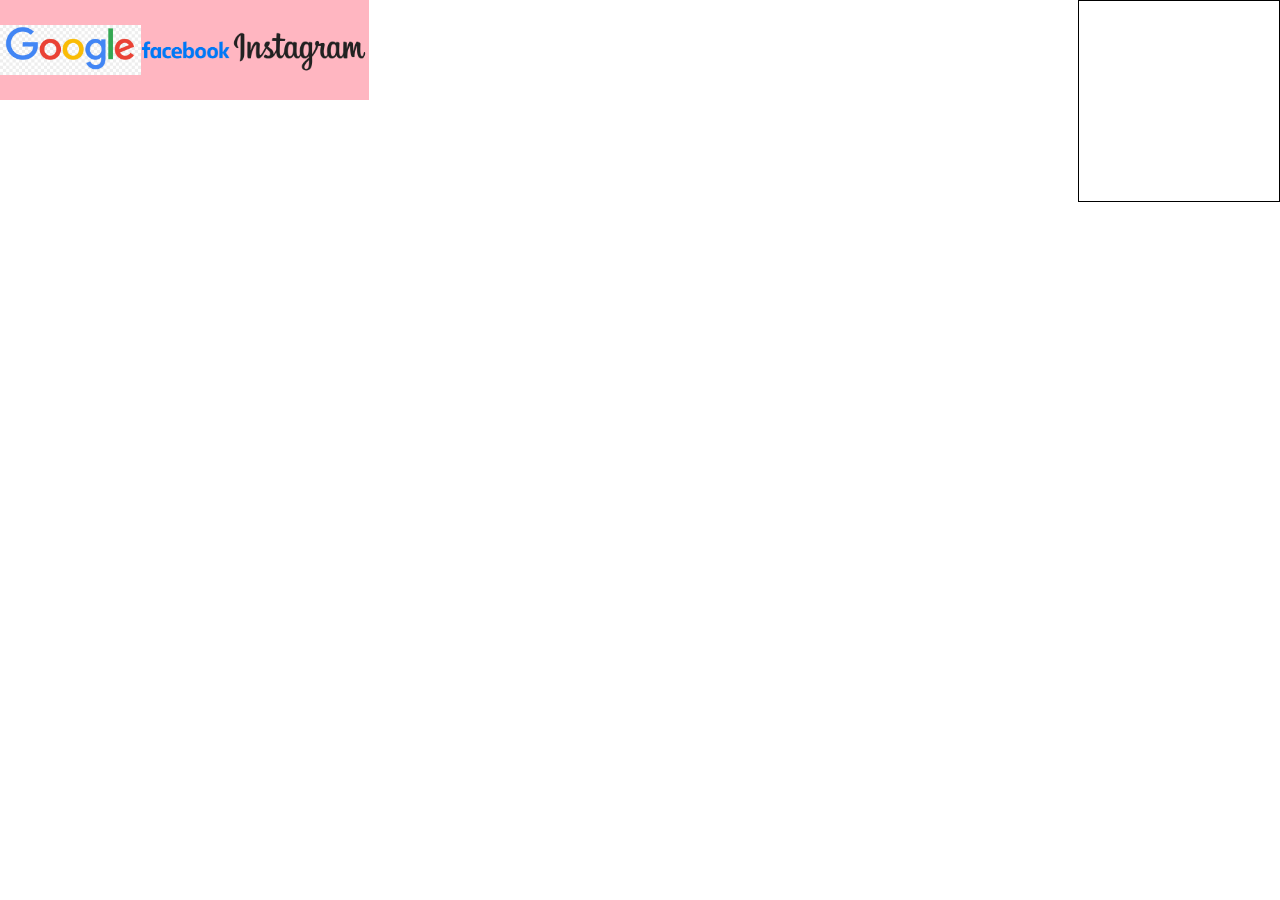
<file: Lesson_2/index.html>
<!DOCTYPE html>
<html lang="en">
<head>
  <meta charset="UTF-8">
  <meta http-equiv="X-UA-Compatible" content="IE=edge">
  <meta name="viewport" content="width=device-width, initial-scale=1.0">
  <link rel="stylesheet" href="css/style.css">
  <title>Document</title>
</head>
<body>

  <!-- <div class="flex_container">
    <div>1</div>
    <div>2</div>
    <div>3</div>
    <div>4</div>
    <div>5</div>
    <div>6</div>
    <div>7</div>
  </div> -->

  <!-- ====================== -->

  <div class="container">

    <div class="logos">
      <img src="./media/google_logo.jpg" alt="google_logo">
      <img src="./media/facebook_logo.png" alt="facebook_logo">
      <img src="./media/Instagram_logo.png" alt="instagram_logo">
    </div>

    <div class="square"></div>
  </div>
  
  
</body>
</html>
</file>
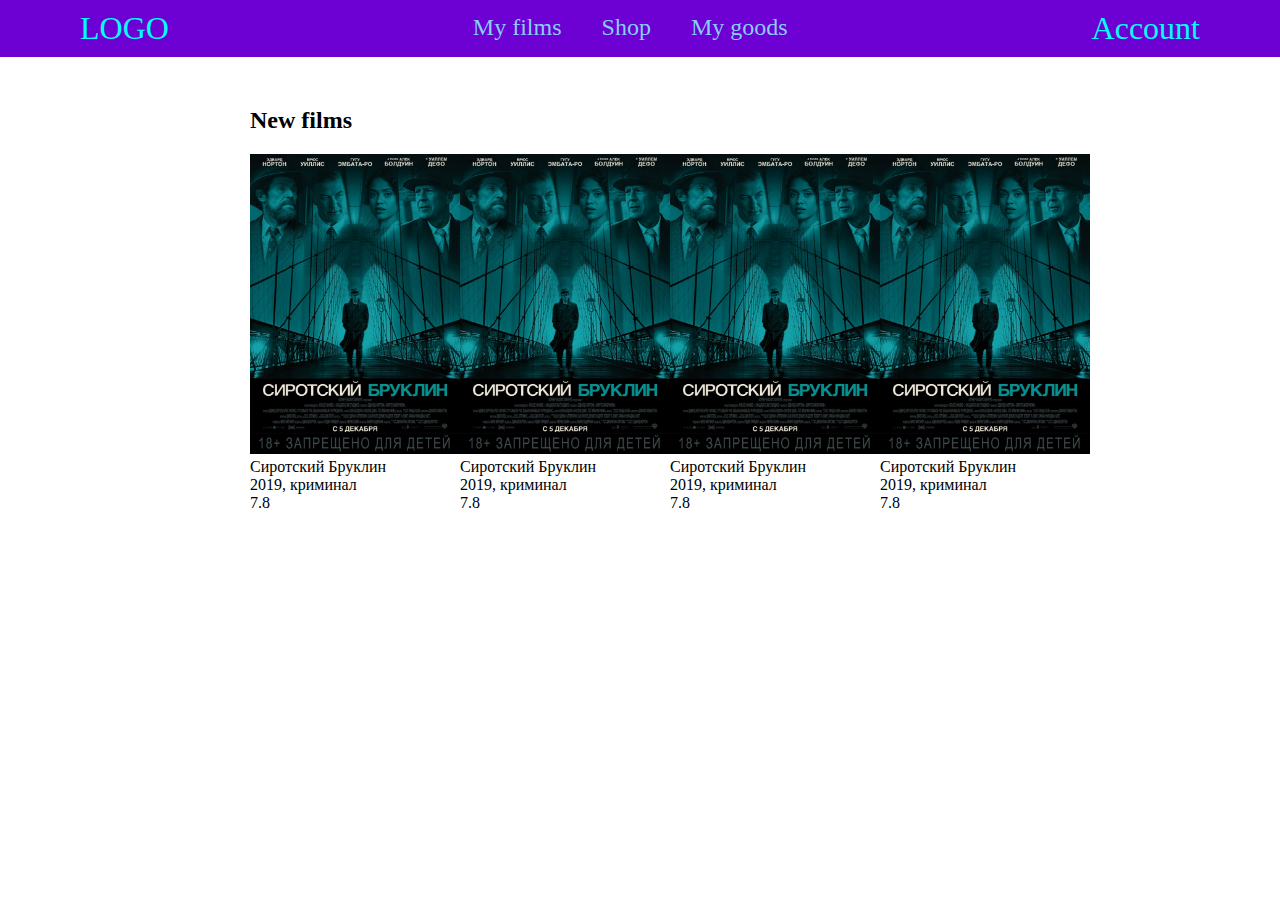
<file: Lesson_4/index.html>
<!DOCTYPE html>
<html lang="en">
<head>
  <meta charset="UTF-8">
  <meta http-equiv="X-UA-Compatible" content="IE=edge">
  <meta name="viewport" content="width=device-width, initial-scale=1.0">
  <link rel="stylesheet" href="css/style.css">
  <title>Document</title>
</head>
<body>

  <header class="header">
    <a href="index.html">LOGO</a>
    <nav>
      <ul class="nav_menu">
        <li>My films</li>
        <li>Shop</li>
        <li>My goods</li>
      </ul>
    </nav>
    <a href="#">Account</a>
  </header>

  <main>
    <section id="new_films" class="wrapper">
      <h2>New films</h2>
      <div class="films_container">
        <div class="film_item">
          <img src="./media/bryklin.jpg" alt="image">
          <p>Сиротский Бруклин</p>
          <p>2019, криминал</p>
          <div>7.8</div>
        </div>
        <div class="film_item">
          <img src="./media/bryklin.jpg" alt="image">
          <p>Сиротский Бруклин</p>
          <p>2019, криминал</p>
          <div>7.8</div>
        </div>
        <div class="film_item">
          <img src="./media/bryklin.jpg" alt="image">
          <p>Сиротский Бруклин</p>
          <p>2019, криминал</p>
          <div>7.8</div>
        </div>
        <div class="film_item">
          <img src="./media/bryklin.jpg" alt="image">
          <p>Сиротский Бруклин</p>
          <p>2019, криминал</p>
          <div>7.8</div>
        </div>
      </div>
    </section>

    <section id="recommended_films"></section>
  </main>

  <!--
    ul - unordered list
    ol - ordered list
  -->

</body>
</html>
</file>
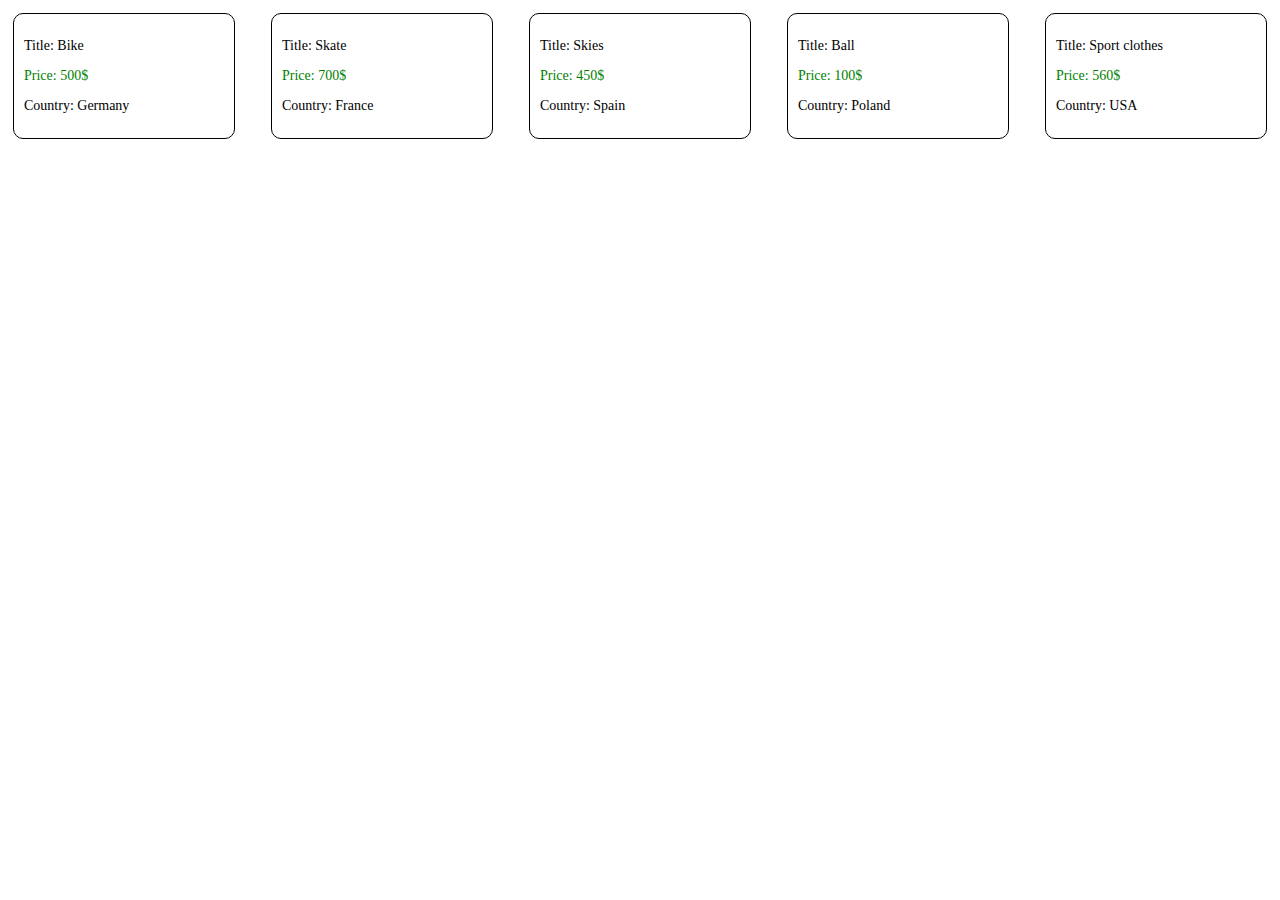
<file: Lesson_7_DOM/index.html>
<!DOCTYPE html>
<html lang="en">
<head>
  <meta charset="UTF-8">
  <meta http-equiv="X-UA-Compatible" content="IE=edge">
  <meta name="viewport" content="width=device-width, initial-scale=1.0">
  <link rel="stylesheet" href="css/style.css">
  <title>Document</title>
</head>
<body>
  
  <div class="container"></div>

  <script src="scripts/script.js"></script>
</body>
</html>
</file>
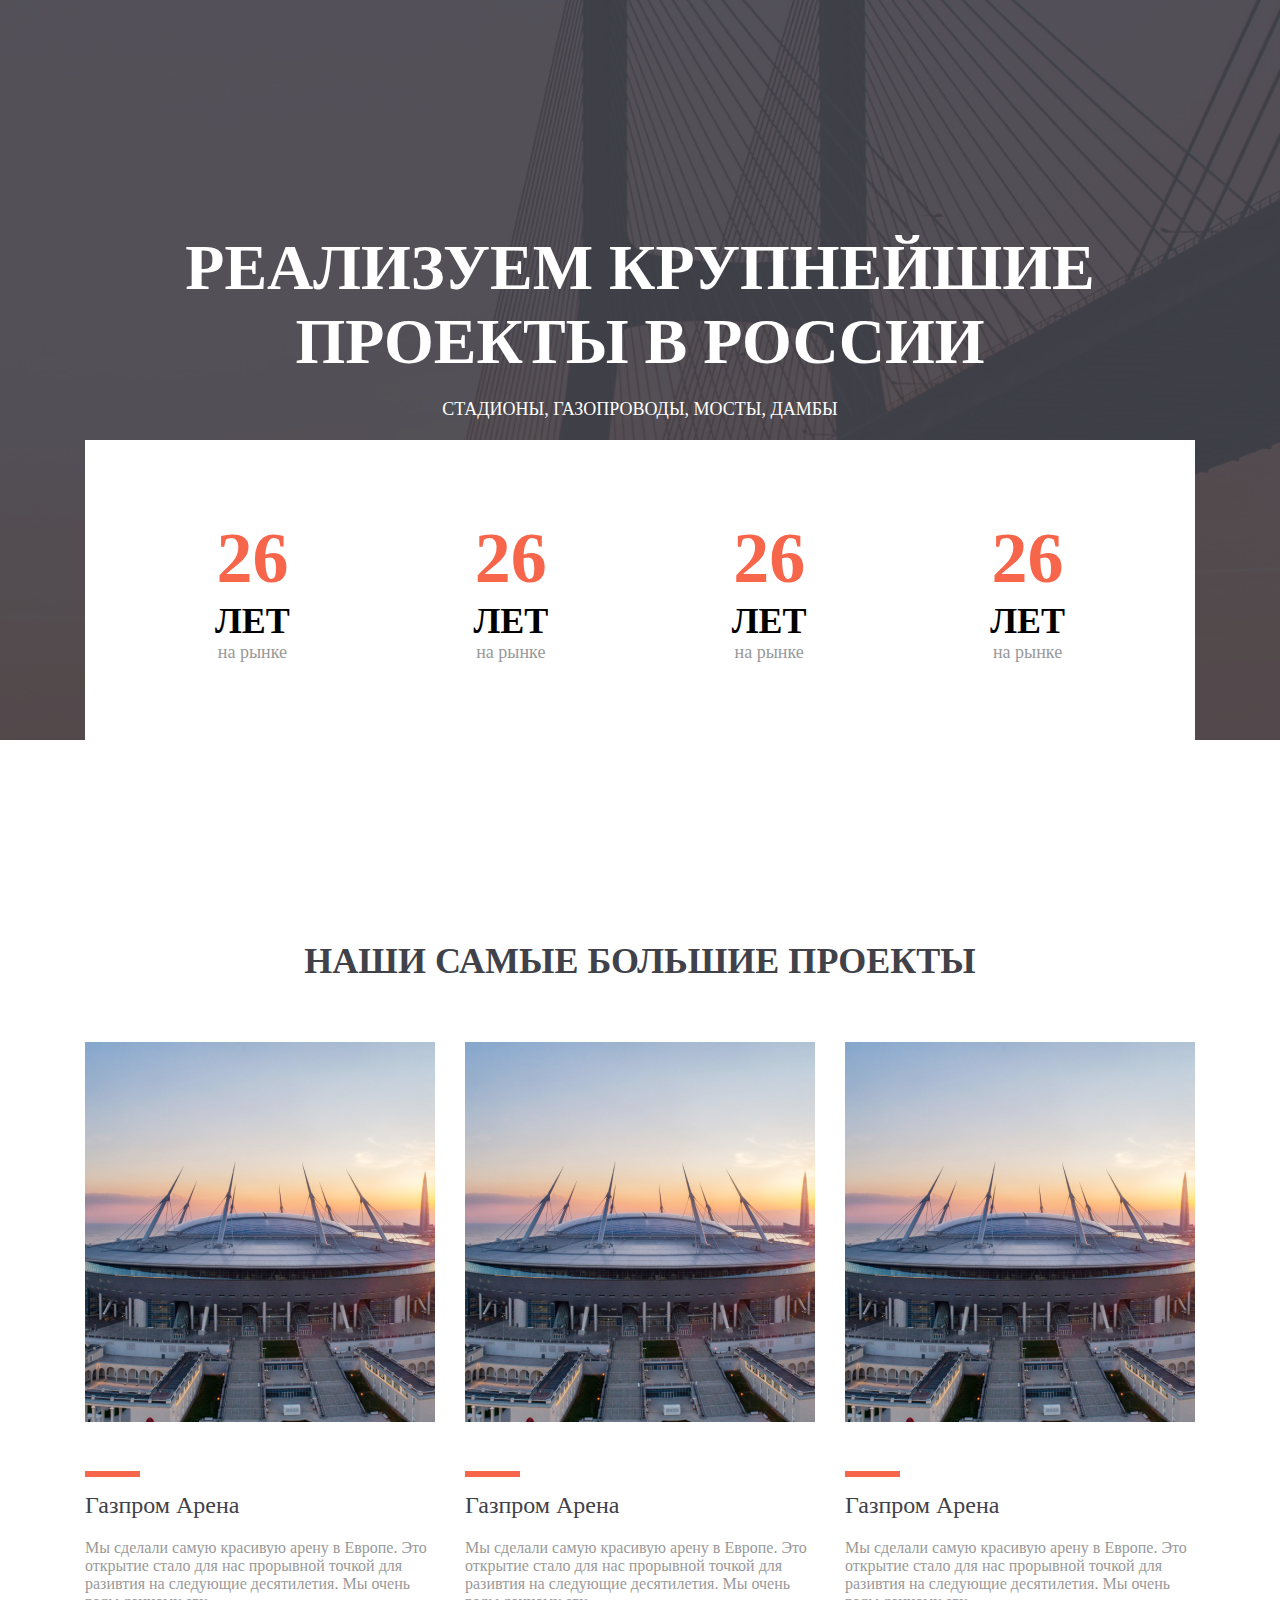
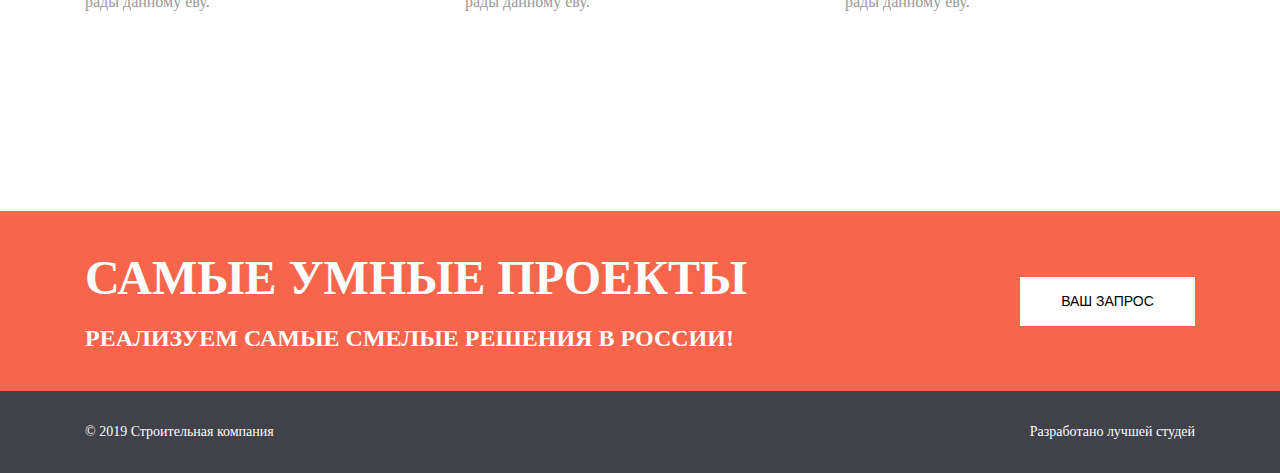
<file: Lesson_3/telran_proj-master/index.html>
<!DOCTYPE html>
<html lang="en">
<head>
    <meta charset="UTF-8">
    <meta http-equiv="X-UA-Compatible" content="IE=edge">
    <meta name="viewport" content="width=device-width, initial-scale=1.0">
    <title>Document</title>
    <link rel="stylesheet" href="style/style.css">
</head>
<body>
    <header>
        <div class="wrapper">
            <h1>РЕАЛИЗУЕМ КРУПНЕЙШИЕ ПРОЕКТЫ В РОССИИ</h1>
            <p class="subheader">стадионы, газопроводы, мосты, дамбы</p>
            <div class="achievements">
                <div>
                    <p class="value">26</p>
                    <p class="unit">лет</p>
                    <p class="descr">на рынке</p>
                </div>
                <div>
                    <p class="value">26</p>
                    <p class="unit">лет</p>
                    <p class="descr">на рынке</p>
                </div>
                <div>
                    <p class="value">26</p>
                    <p class="unit">лет</p>
                    <p class="descr">на рынке</p>
                </div>
                <div>
                    <p class="value">26</p>
                    <p class="unit">лет</p>
                    <p class="descr">на рынке</p>
                </div>
            </div>
        </div>
    </header>

    <main>
      <section id="big_projects">
        <div class="wrapper">
          <h2>НАШИ САМЫЕ БОЛЬШИЕ ПРОЕКТЫ</h2>
          <div class="cards_container">
            <div class="project_card">
              <img src="./media/proj_img.png" alt="photo">
              <div class="divider"></div>
              <p class="project_title">Газпром Арена</p>
              <p class="project_descr">Мы сделали самую красивую арену в Европе. Это открытие стало для нас прорывной точкой для разивтия на следующие десятилетия. Мы очень рады данному еву.</p>
            </div>
  
            <div class="project_card">
              <img src="./media/proj_img.png" alt="photo">
              <div class="divider"></div>
              <p class="project_title">Газпром Арена</p>
              <p class="project_descr">Мы сделали самую красивую арену в Европе. Это открытие стало для нас прорывной точкой для разивтия на следующие десятилетия. Мы очень рады данному еву.</p>
            </div>
  
            <div class="project_card">
              <img src="./media/proj_img.png" alt="photo">
              <div class="divider"></div>
              <p class="project_title">Газпром Арена</p>
              <p class="project_descr">Мы сделали самую красивую арену в Европе. Это открытие стало для нас прорывной точкой для разивтия на следующие десятилетия. Мы очень рады данному еву.</p>
            </div>
          </div>
        </div>
      </section>
      
      <section id="smart_projects">
        <div class="wrapper smart_projects_block">
          <div class="smart_descr">
            <h2>Самые умные проекты</h2>
            <p>Реализуем самые смелые решения в России!</p>
          </div>
          <button>Ваш запрос</button>
        </div>
      </section>
    </main>

    <footer>
      <div class="wrapper footer_block">
        <p>© 2019 Строительная компания</p>
        <p>Разработано лучшей студей</p>
      </div>
    </footer>

</body>
</html>
</file>
<file: Lesson_2/css/style.css>
* {
  padding: 0;
  margin: 0;
}

/* .flex_container div {
  border: 1px solid black;
  width: 150px;
  height: 150px;
}

.flex_container {
  display: flex;
  flex-direction: row;
  justify-content: space-around;
  flex-wrap: wrap;
} */

/* 
  flex-direction - выбор основной оси
  justify-content - выравнивание вдоль основной оси
  align-items - выравнивание вдоль второстепенной оси
*/


/* ==================== */

.logos {
  background-color: lightpink;
  height: 100px;

  display: flex;
  justify-content: center;
  align-items: center;
}

.logos img {
  height: 50px;
}

.square {
  border: 1px solid black;
  width: 200px;
  height: 200px;
}

.container {
  display: flex;
  justify-content: space-between;
}
</file>
<file: Lesson_4/css/style.css>
* {
  padding: 0;
  margin: 0;
  box-sizing: border-box;
}

.header {
  display: flex;
  justify-content: space-between;
  align-items: center;
  background-color: #6d00d3;
  padding: 10px 80px;
}

.nav_menu {
  display: flex;
  align-items: center;
  gap: 40px;
}

.nav_menu li {
  color: #87cefa;
  list-style: none;
  font-size: 24px;
  cursor: pointer;
  border-bottom: 2px solid transparent;
}

.nav_menu li:hover {
  color: orange;
  border-bottom: 2px solid orange;
}

.header a {
  text-decoration: none;
  color: aqua;
  font-size: 32px;
}

.film_item img {
  height: 300px;
  width: 210px;
  object-fit: cover;
}

.films_container {
  display: flex;
  justify-content: space-between;
  margin: 20px 0;
}

.wrapper {
  margin: 50px 250px;
}
</file>
<file: Lesson_7_DOM/css/style.css>
.card_elem {
  border: 1px solid black;
  border-radius: 10px;
  padding: 10px;
  margin: 5px;
  font-size: 14px;
  width: 200px;
}

.container {
  display: flex;
  justify-content: space-between;
}

/* .price {
  color: red;
} */

/* 
1. добавить card_elem свойства border, padding, font-size, margin, border-radius

2. сделать из container flex-контейнер и расположить карточки вдоль горизонтальной оси, используя space-between

3. Сделать текст параграфа price красного цвета
*/
</file>
<file: Lesson_3/telran_proj-master/style/style.css>
* {
    padding: 0;
    margin: 0;
    box-sizing: border-box;
}

.wrapper{
    max-width: 1110px;
    margin: 0 auto;
}

header{
    height: 740px;
    background-position: center;
    background-size: cover;
    background-image: url('../media/header_background.png');
}

header .wrapper{
    display: flex;
    flex-direction: column;
    justify-content: flex-end;
    height: 100%;
}

header h1{
    color: white;
    font-size: 64px;
    text-align: center;
}

header .subheader{
    font-size: 18px;
    color: white;
    text-align: center;
    text-transform: uppercase;
    margin: 20px 0;
}

header .achievements{
    background-color: white;
    text-align: center;
    display: flex;
    justify-content: space-between;
    align-items: center;
    padding: 0 130px;
    height: 300px;
}

header .achievements .value{
    color: #F7654A;
    font-size: 72px;
    font-weight: 900;
}

header .achievements .unit{
    font-size: 36px;
    font-weight: 900;
    text-transform: uppercase;
}

header .achievements .descr{
    color: #999999;
    font-size: 18px;
}

.project_card {
  width: 350px;
}

.cards_container {
  display: flex;
  justify-content: center;
  gap: 30px;
}

#big_projects {
  padding: 200px 0;
}

#big_projects .wrapper h2 {
  text-align: center;
  font-size: 36px;
  color: #404149;
  margin-bottom: 60px;
} 

.divider {
  width: 55px;
  height: 6px;
  background-color: #F7654A;
  margin: 45px 0 15px 0;
}

.project_title {
  color: #404149;
  font-size: 24px;
  margin-bottom: 20px;
  font-weight: 500;
}

/* .project_title:hover {
  text-decoration: underline;
  color: red;
  font-size: 50px;
} */

.project_descr {
  color: #999999;
  font-weight: 400;
  font-size: 16px;
}

#smart_projects {
  background-color: #F7654A;
  height: 180px;
}

.smart_descr {
  color: white;
  font-weight: 700;
  text-transform: uppercase;
}

.smart_descr h2 {
  font-size: 48px;
  margin-bottom: 20px;
}

.smart_descr p {
  font-size: 24px;
}

.smart_projects_block {
  display: flex;
  justify-content: space-between;
  align-items: center;
  height: 100%;
}

.smart_projects_block button {
  background-color: white;
  border: 1px solid transparent;
  width: 175px;
  height: 49px;
  font-size: 14px;
  font-weight: 500;
  text-transform: uppercase;
}

footer {
  background-color: #404149;
  color: white;
  height: 82px;
}

.footer_block {
  display: flex;
  justify-content: space-between;
  align-items: center;
  height: 100%;
  font-size: 14px;
  font-weight: 400;
}
</file>
